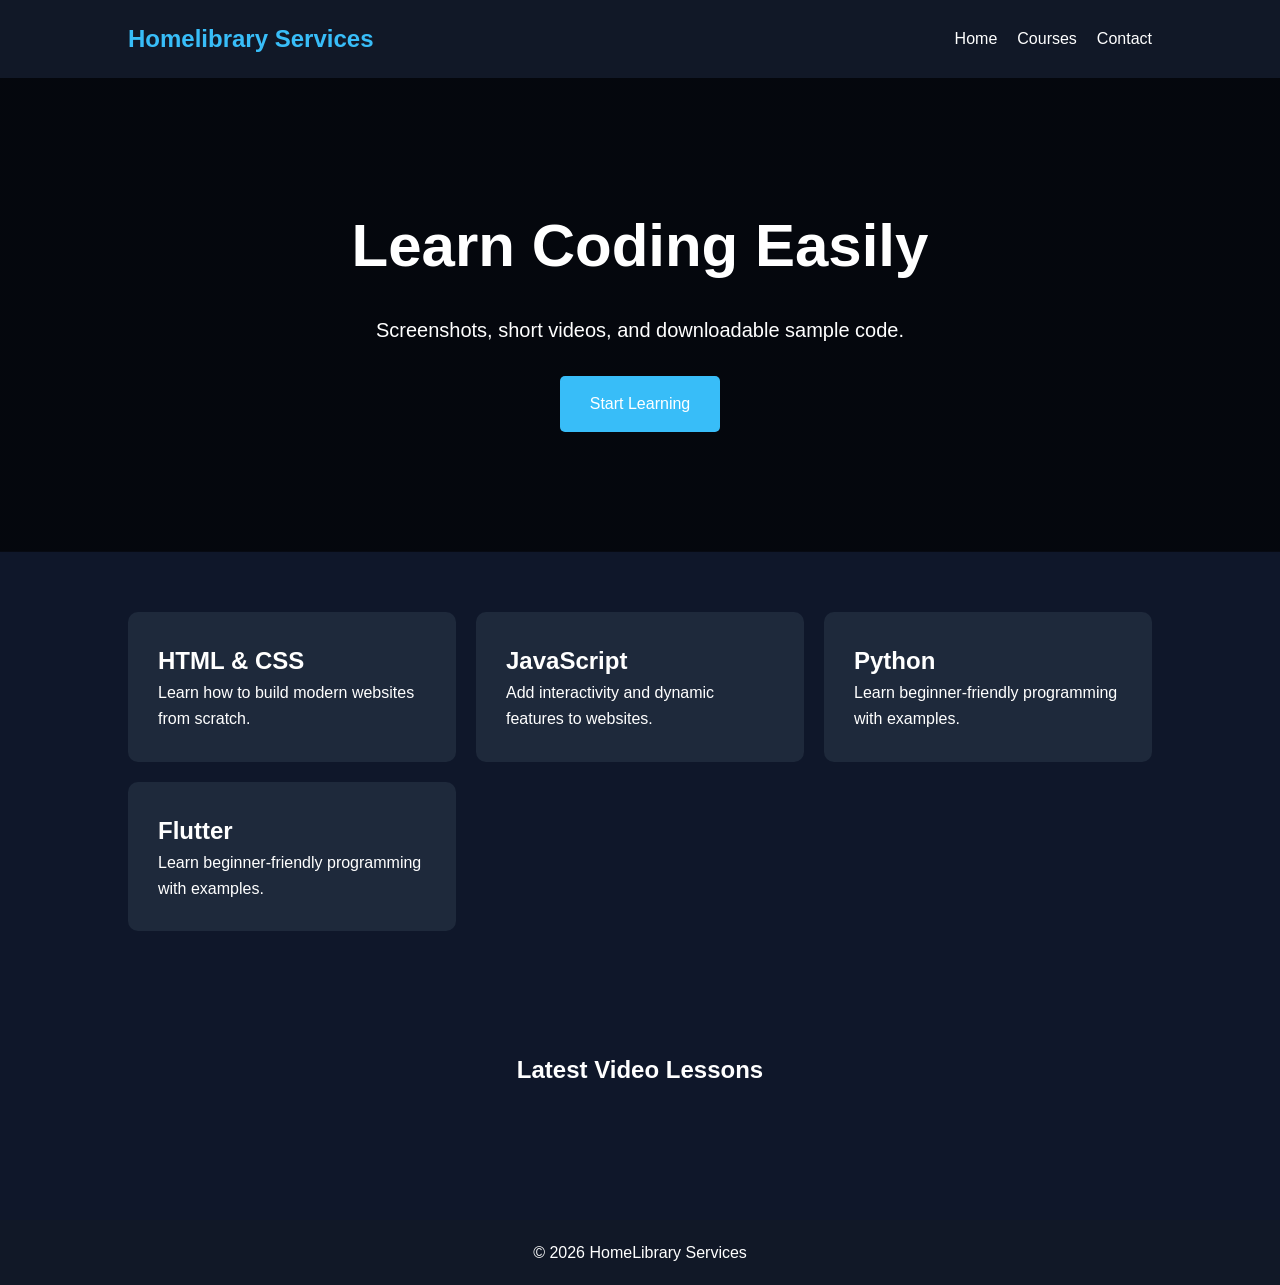
<file: index.html>
<!DOCTYPE html>
<html lang="en">

<head>
  <meta charset="UTF-8">

  <meta name="viewport"
  content="width=device-width, initial-scale=1.0">

  <title>
    Learn Coding for Beginners | HomeLibrary Services
  </title>

  <meta name="description"
  content="Learn coding with screenshots, videos, and downloadable source code.">

  <meta name="keywords"
  content="coding tutorials, HTML, CSS, JavaScript, Python">

  <meta property="og:title"
  content="HomeLibrary Services">

  <meta property="og:description"
  content="Learn coding step-by-step.">
 <link rel="stylesheet" href="style.css">
</head>

<body>

    <header>
        <nav class="navbar">
            <div class="logo">Homelibrary Services</div>

            <ul class="nav-links">
                <li><a href="index.html">Home</a></li>
                <li><a href="courses.html">Courses</a></li>
                <li><a href="contact.html">Contact</a></li>
            </ul>
        </nav>

        <section class="hero">
            <h1>Learn Coding Easily</h1>
            <p>
                Screenshots, short videos, and downloadable sample code.
            </p>

            <a href="courses.html" class="btn">
                Start Learning
            </a>
        </section>
    </header>

    <section class="features">

        <div class="card">
            <h2>HTML & CSS</h2>
            <p>
                Learn how to build modern websites from scratch.
            </p>
        </div>

        <div class="card">
            <h2>JavaScript</h2>
            <p>
                Add interactivity and dynamic features to websites.
            </p>
        </div>

        <div class="card">
            <h2>Python</h2>
            <p>
                Learn beginner-friendly programming with examples.
            </p>
        </div>

        <div class="card">
            <h2>Flutter</h2>
            <p>
                Learn beginner-friendly programming with examples.
            </p>
        </div>

    </section>

    <section class="videos">
        <h2>Latest Video Lessons</h2>

        <div class="video-grid">

            <!--
            <iframe src="https://www.youtube.com/embed/dD2EISBDjWM" title="YouTube video player" allowfullscreen>
            </iframe>

            <iframe src="https://www.youtube.com/embed/5qap5aO4i9A" title="YouTube video player" allowfullscreen>
            </iframe>
            -->
        </div>
    </section>

    <footer>
        <p>© 2026 HomeLibrary Services</p>
    </footer>

</body>

</html>
</file>
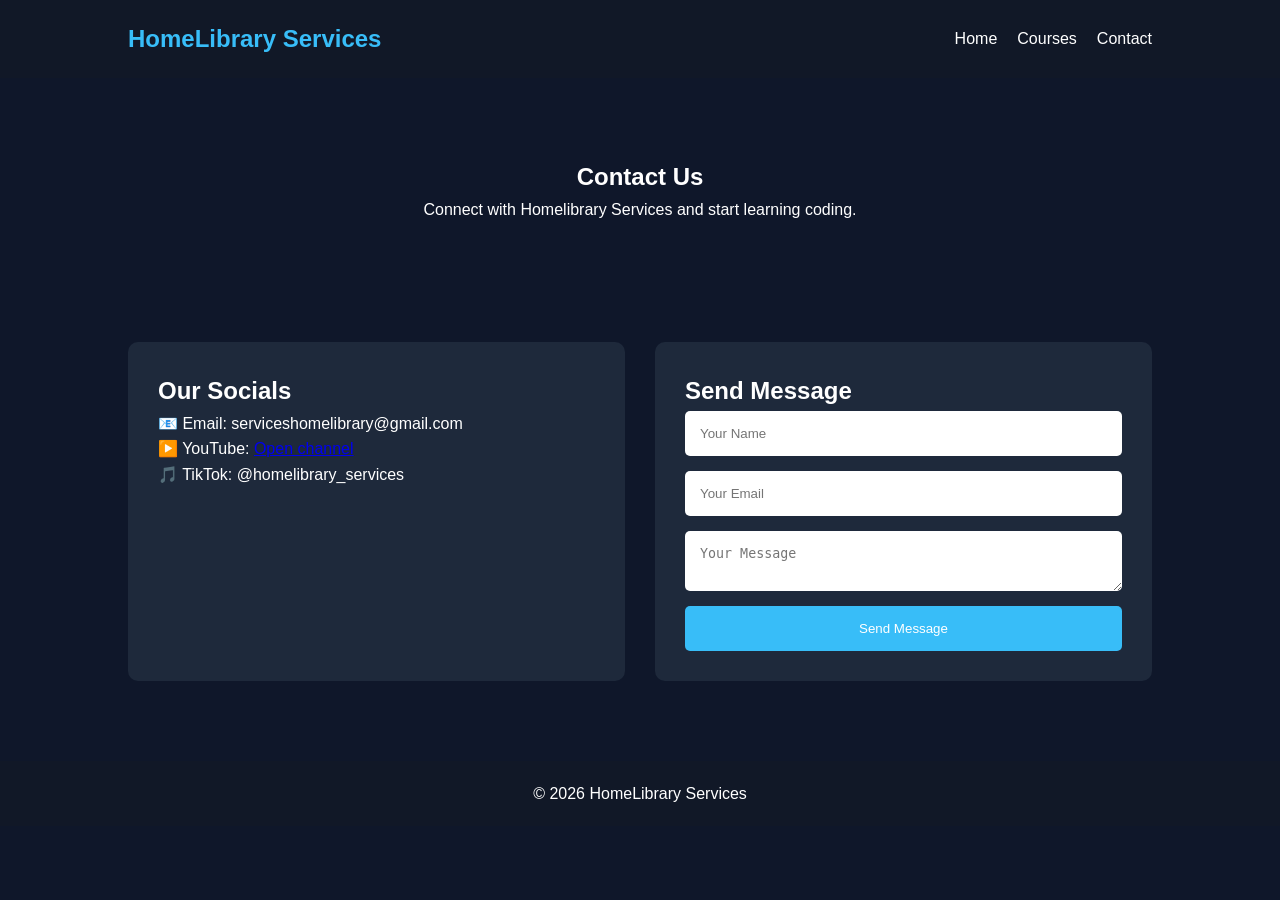
<file: contact.html>
<!DOCTYPE html>
<html lang="en">

<head>
    <meta charset="UTF-8">
    <meta name="viewport" content="width=device-width, initial-scale=1.0">
    <title>Contact | HomeLibrary Services</title>

    <link rel="stylesheet" href="style.css">
</head>

<body>

    <nav class="navbar">
        <div class="logo">HomeLibrary Services</div>

        <ul class="nav-links">
            <li><a href="index.html">Home</a></li>
            <li><a href="courses.html">Courses</a></li>
            <li><a href="contact.html">Contact</a></li>
        </ul>
    </nav>

    <section class="page-header">
        <h1>Contact Us</h1>

        <p>
            Connect with Homelibrary Services and start learning coding.
        </p>
    </section>

    <section class="contact-section">

        <div class="contact-info">
            <h2>Our Socials</h2>

            <p>📧 Email: serviceshomelibrary@gmail.com</p>

            <p>▶️ YouTube: <a href="www.youtube.com/@Web-Dev-Wonders">Open channel</a></p>

            <p>🎵 TikTok: @homelibrary_services</p>
        </div>

        <div class="contact-form">

            <h2>Send Message</h2>

            <form>

                <input type="text" placeholder="Your Name">

                <input type="email" placeholder="Your Email">

                <textarea placeholder="Your Message"></textarea>

                <button type="submit">
                    Send Message
                </button>

            </form>

        </div>

    </section>

    <footer>
        <p>© 2026 HomeLibrary Services</p>
    </footer>

</body>

</html>
</file>
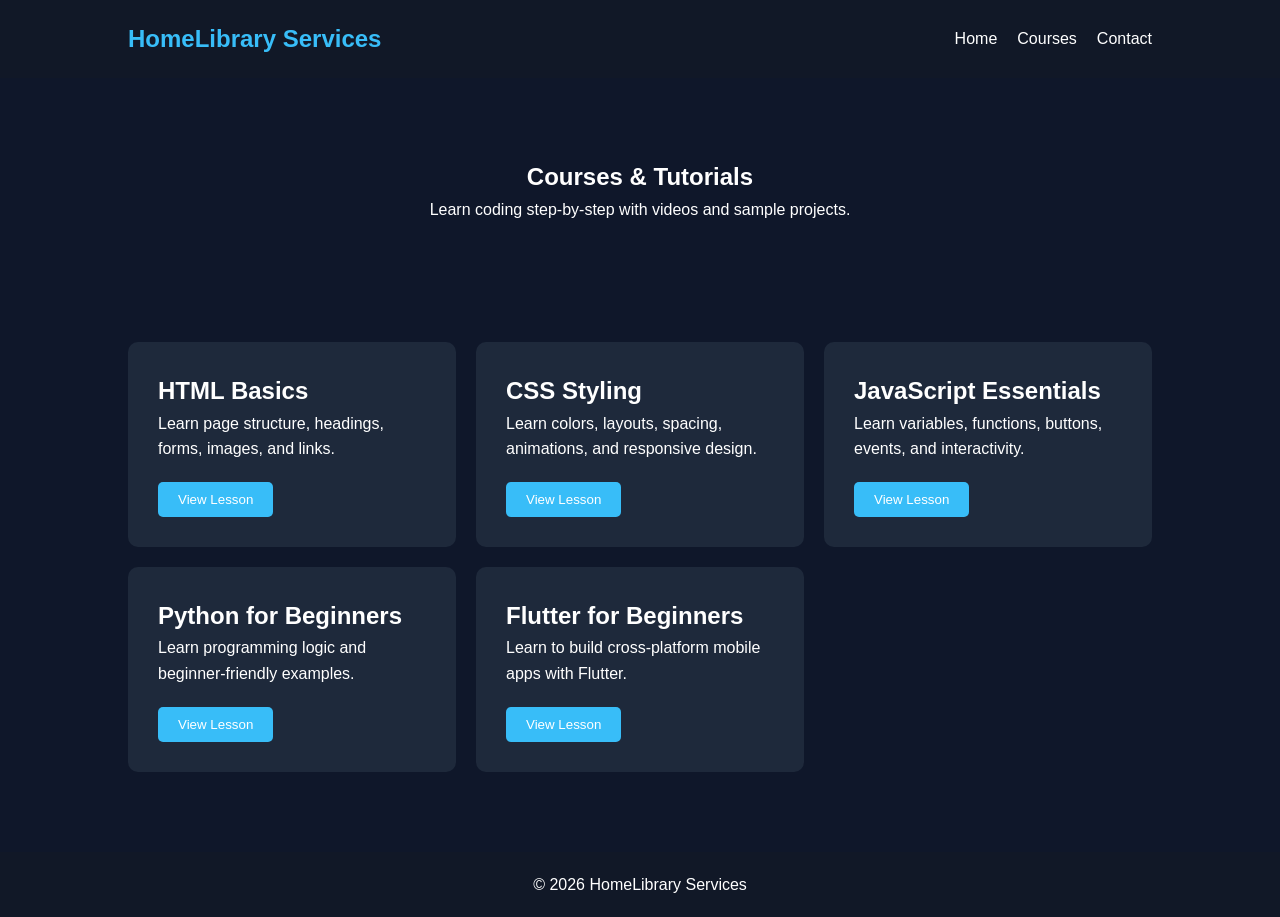
<file: courses.html>
<!DOCTYPE html>
<html lang="en">

<head>
    <meta charset="UTF-8">
    <meta name="viewport" content="width=device-width, initial-scale=1.0">
    <title>Courses | HomeLibrary Services</title>

    <link rel="stylesheet" href="style.css">
</head>

<body>

    <nav class="navbar">
        <div class="logo">HomeLibrary Services</div>

        <ul class="nav-links">
            <li><a href="index.html">Home</a></li>
            <li><a href="courses.html">Courses</a></li>
            <li><a href="contact.html">Contact</a></li>
        </ul>
    </nav>

    <section class="page-header">
        <h1>Courses & Tutorials</h1>
        <p>
            Learn coding step-by-step with videos and sample projects.
        </p>
    </section>

    <section class="course-container">

        <div class="course-card">
            <h2>HTML Basics</h2>

            <p>
                Learn page structure, headings, forms, images, and links.
            </p>

            <button onclick="showMessage()">
                View Lesson
            </button>
        </div>

        <div class="course-card">
            <h2>CSS Styling</h2>

            <p>
                Learn colors, layouts, spacing, animations, and responsive design.
            </p>

            <button onclick="showMessage()">
                View Lesson
            </button>
        </div>

        <div class="course-card">
            <h2>JavaScript Essentials</h2>

            <p>
                Learn variables, functions, buttons, events, and interactivity.
            </p>

            <button onclick="showMessage()">
                View Lesson
            </button>
        </div>

        <div class="course-card">
            <h2>Python for Beginners</h2>

            <p>
                Learn programming logic and beginner-friendly examples.
            </p>

            <button onclick="showMessage()">
                View Lesson
            </button>
        </div>

        <div class="course-card">
            <h2>Flutter for Beginners</h2>

            <p>
                Learn to build cross-platform mobile apps with Flutter.
            </p>

            <button onclick="showMessage()">
                View Lesson
            </button>
        </div>

    </section>

    <footer>
        <p>© 2026 HomeLibrary Services</p>
    </footer>

    <script src="script.js"></script>

</body>

</html>
</file>
<file: style.css>
* {
    margin: 0;
    padding: 0;
    box-sizing: border-box;
}

body {
    font-family: Arial, sans-serif;
    background: #0f172a;
    color: white;
    line-height: 1.6;
}

.navbar {
    display: flex;
    justify-content: space-between;
    align-items: center;
    padding: 20px 10%;
    background: #111827;
}

.logo {
    font-size: 24px;
    font-weight: bold;
    color: #38bdf8;
}

.nav-links {
    display: flex;
    list-style: none;
}

.nav-links li {
    margin-left: 20px;
}

.nav-links a {
    text-decoration: none;
    color: white;
    transition: 0.3s;
}

.nav-links a:hover {
    color: #38bdf8;
}

.hero {
    text-align: center;
    padding: 120px 20px;
    background: linear-gradient(rgba(0, 0, 0, 0.7),
            rgba(0, 0, 0, 0.7)),
        url('https://images.unsplash.com/photo-1515879218367-8466d910aaa4');
    background-size: cover;
    background-position: center;
}

.hero h1 {
    font-size: 60px;
    margin-bottom: 20px;
}

.hero p {
    font-size: 20px;
    margin-bottom: 30px;
}

.btn {
    display: inline-block;
    padding: 15px 30px;
    background: #38bdf8;
    color: white;
    text-decoration: none;
    border-radius: 5px;
}

.features {
    display: grid;
    grid-template-columns: repeat(auto-fit, minmax(250px, 1fr));
    gap: 20px;
    padding: 60px 10%;
}

.card {
    background: #1e293b;
    padding: 30px;
    border-radius: 10px;
}

.videos {
    padding: 60px 10%;
}

.videos h2 {
    text-align: center;
    margin-bottom: 30px;
}

.video-grid {
    display: grid;
    grid-template-columns: repeat(auto-fit, minmax(300px, 1fr));
    gap: 20px;
}

.video-grid iframe {
    width: 100%;
    height: 300px;
    border: none;
}

.page-header {
    text-align: center;
    padding: 80px 20px;
}

.course-container {
    display: grid;
    grid-template-columns: repeat(auto-fit, minmax(250px, 1fr));
    gap: 20px;
    padding: 40px 10%;
}

.course-card {
    background: #1e293b;
    padding: 30px;
    border-radius: 10px;
}

.course-card button {
    margin-top: 20px;
    padding: 10px 20px;
    border: none;
    background: #38bdf8;
    color: white;
    cursor: pointer;
    border-radius: 5px;
}

.contact-section {
    display: grid;
    grid-template-columns: repeat(auto-fit, minmax(300px, 1fr));
    gap: 30px;
    padding: 40px 10%;
}

.contact-info,
.contact-form {
    background: #1e293b;
    padding: 30px;
    border-radius: 10px;
}

.contact-form form {
    display: flex;
    flex-direction: column;
}

.contact-form input,
.contact-form textarea {
    margin-bottom: 15px;
    padding: 15px;
    border: none;
    border-radius: 5px;
}

.contact-form button {
    padding: 15px;
    border: none;
    background: #38bdf8;
    color: white;
    cursor: pointer;
    border-radius: 5px;
}

footer {
    text-align: center;
    padding: 20px;
    background: #111827;
    margin-top: 40px;
}

@media(max-width:768px) {

    .navbar {
        flex-direction: column;
    }

    .nav-links {
        margin-top: 15px;
    }

    .hero h1 {
        font-size: 40px;
    }
}
</file>
